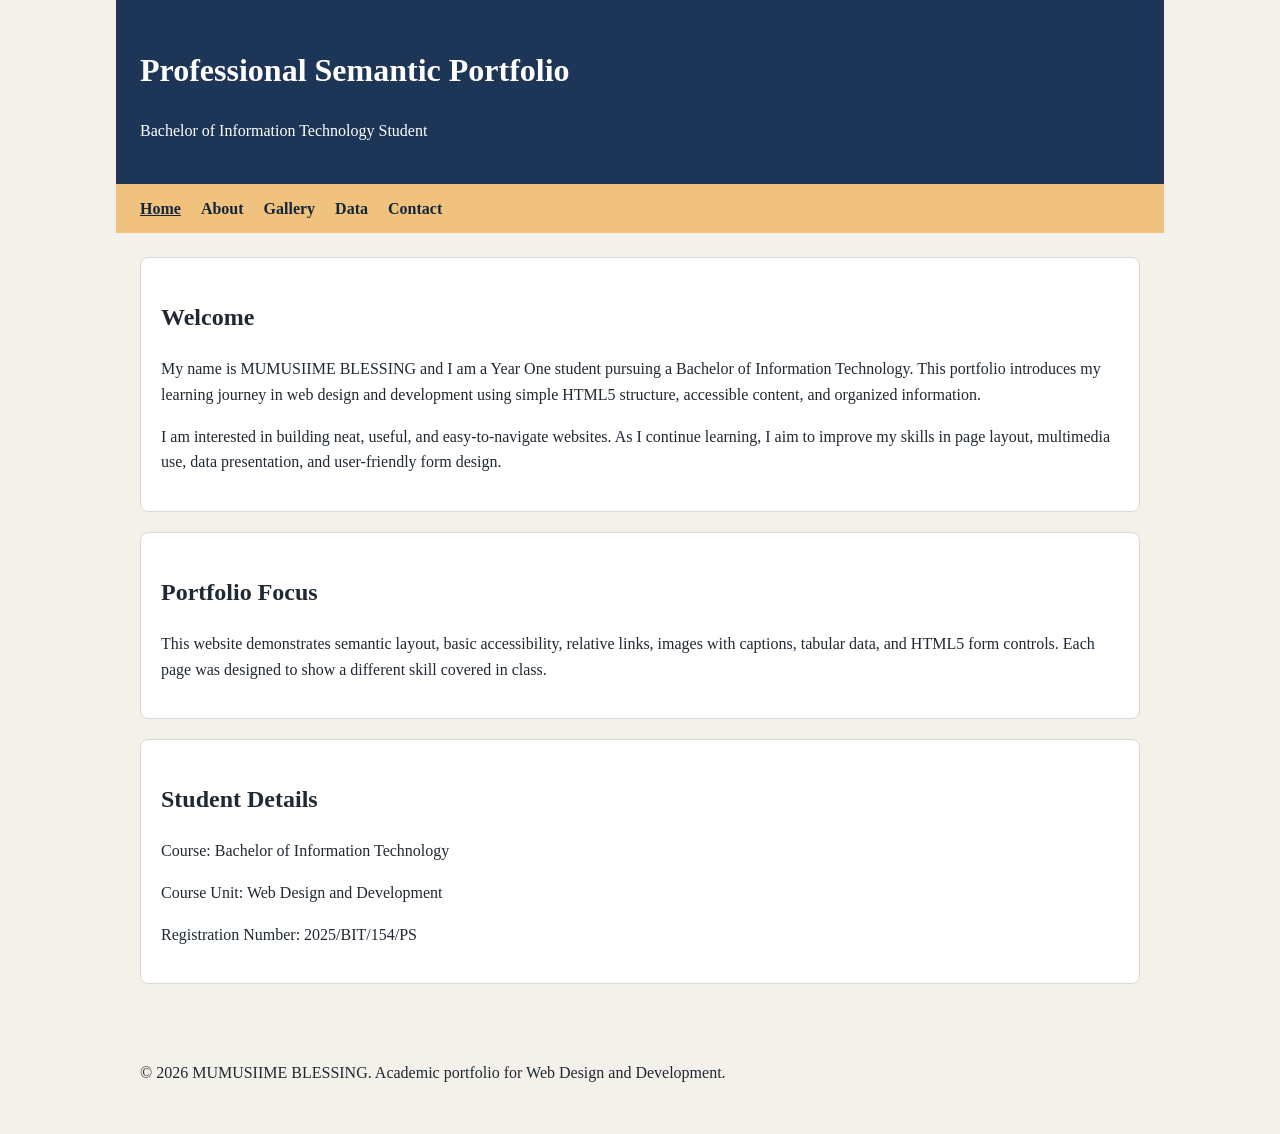
<file: index.html>
<!DOCTYPE html>
<html lang="en">
<head>
    <meta charset="UTF-8">
    <meta name="viewport" content="width=device-width, initial-scale=1.0">
    <title>Home | Professional Semantic Portfolio</title>
    <meta name="description" content="Home page of a beginner-friendly professional semantic portfolio for a Bachelor of Information Technology student.">
    <link rel="stylesheet" href="style.css">
</head>
<body>
    <!-- The header introduces the portfolio and appears consistently on every page. -->
    <header>
        <h1>Professional Semantic Portfolio</h1>
        <p>Bachelor of Information Technology Student</p>
    </header>

    <!-- Semantic navigation helps users and screen readers move through the site. -->
    <nav aria-label="Main navigation">
        <ul>
            <li><a href="index.html" aria-current="page">Home</a></li>
            <li><a href="about.html">About</a></li>
            <li><a href="gallery.html">Gallery</a></li>
            <li><a href="data.html">Data</a></li>
            <li><a href="contact.html">Contact</a></li>
        </ul>
    </nav>

    <main>
        <!-- The article contains the main professional introduction required by the brief. -->
        <article>
            <h2>Welcome</h2>
            <p>My name is MUMUSIIME BLESSING and I am a Year One student pursuing a Bachelor of Information Technology. This portfolio introduces my learning journey in web design and development using simple HTML5 structure, accessible content, and organized information.</p>
            <p>I am interested in building neat, useful, and easy-to-navigate websites. As I continue learning, I aim to improve my skills in page layout, multimedia use, data presentation, and user-friendly form design.</p>
        </article>

        <!-- This section highlights the focus areas of the site in a simple beginner format. -->
        <section>
            <h2>Portfolio Focus</h2>
            <p>This website demonstrates semantic layout, basic accessibility, relative links, images with captions, tabular data, and HTML5 form controls. Each page was designed to show a different skill covered in class.</p>
        </section>

        <!-- An aside is used for supportive information rather than the main page content. -->
        <aside>
            <h2>Student Details</h2>
            <p>Course: Bachelor of Information Technology</p>
            <p>Course Unit: Web Design and Development</p>
            <p>Registration Number: 2025/BIT/154/PS</p>
        </aside>
    </main>

    <footer>
        <p>&copy; 2026 MUMUSIIME BLESSING. Academic portfolio for Web Design and Development.</p>
    </footer>
</body>
</html>
</file>
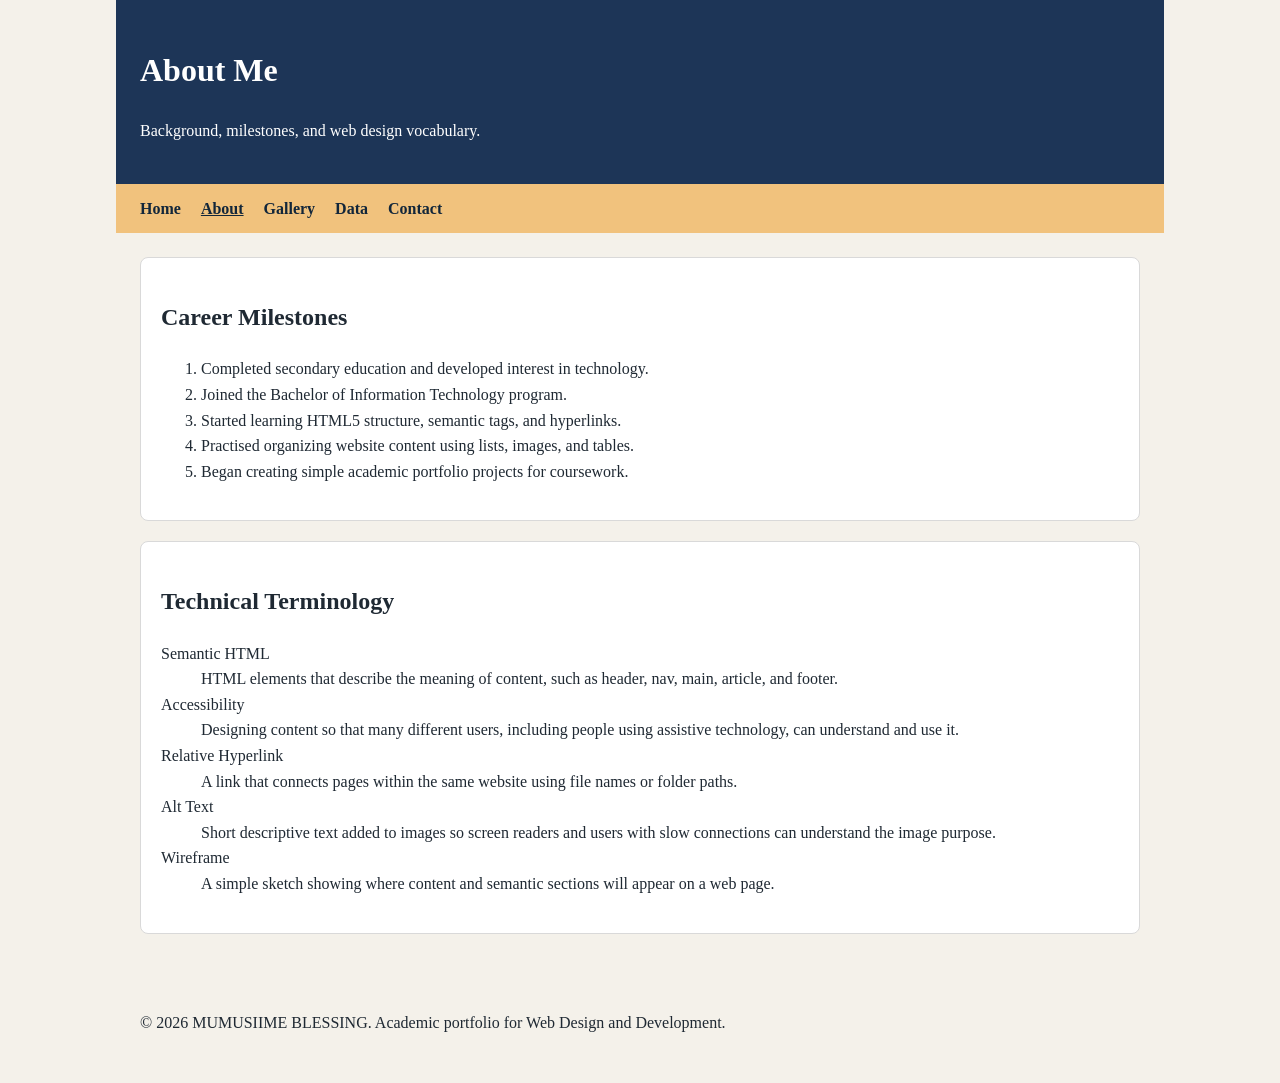
<file: about.html>
<!DOCTYPE html>
<html lang="en">
<head>
    <meta charset="UTF-8">
    <meta name="viewport" content="width=device-width, initial-scale=1.0">
    <title>About | Professional Semantic Portfolio</title>
    <meta name="description" content="Biography page showing milestones and technical terms for a Bachelor of Information Technology student portfolio.">
    <link rel="stylesheet" href="style.css">
</head>
<body>
    <header>
        <h1>About Me</h1>
        <p>Background, milestones, and web design vocabulary.</p>
    </header>

    <nav aria-label="Main navigation">
        <ul>
            <li><a href="index.html">Home</a></li>
            <li><a href="about.html" aria-current="page">About</a></li>
            <li><a href="gallery.html">Gallery</a></li>
            <li><a href="data.html">Data</a></li>
            <li><a href="contact.html">Contact</a></li>
        </ul>
    </nav>

    <main>
        <section>
            <!-- Ordered lists are suitable for steps and milestones that have a sequence. -->
            <h2>Career Milestones</h2>
            <ol>
                <li>Completed secondary education and developed interest in technology.</li>
                <li>Joined the Bachelor of Information Technology program.</li>
                <li>Started learning HTML5 structure, semantic tags, and hyperlinks.</li>
                <li>Practised organizing website content using lists, images, and tables.</li>
                <li>Began creating simple academic portfolio projects for coursework.</li>
            </ol>
        </section>

        <section>
            <!-- A description list is helpful for defining technical terms clearly. -->
            <h2>Technical Terminology</h2>
            <dl>
                <dt>Semantic HTML</dt>
                <dd>HTML elements that describe the meaning of content, such as header, nav, main, article, and footer.</dd>

                <dt>Accessibility</dt>
                <dd>Designing content so that many different users, including people using assistive technology, can understand and use it.</dd>

                <dt>Relative Hyperlink</dt>
                <dd>A link that connects pages within the same website using file names or folder paths.</dd>

                <dt>Alt Text</dt>
                <dd>Short descriptive text added to images so screen readers and users with slow connections can understand the image purpose.</dd>

                <dt>Wireframe</dt>
                <dd>A simple sketch showing where content and semantic sections will appear on a web page.</dd>
            </dl>
        </section>
    </main>

    <footer>
        <p>&copy; 2026 MUMUSIIME BLESSING. Academic portfolio for Web Design and Development.</p>
    </footer>
</body>
</html>
</file>
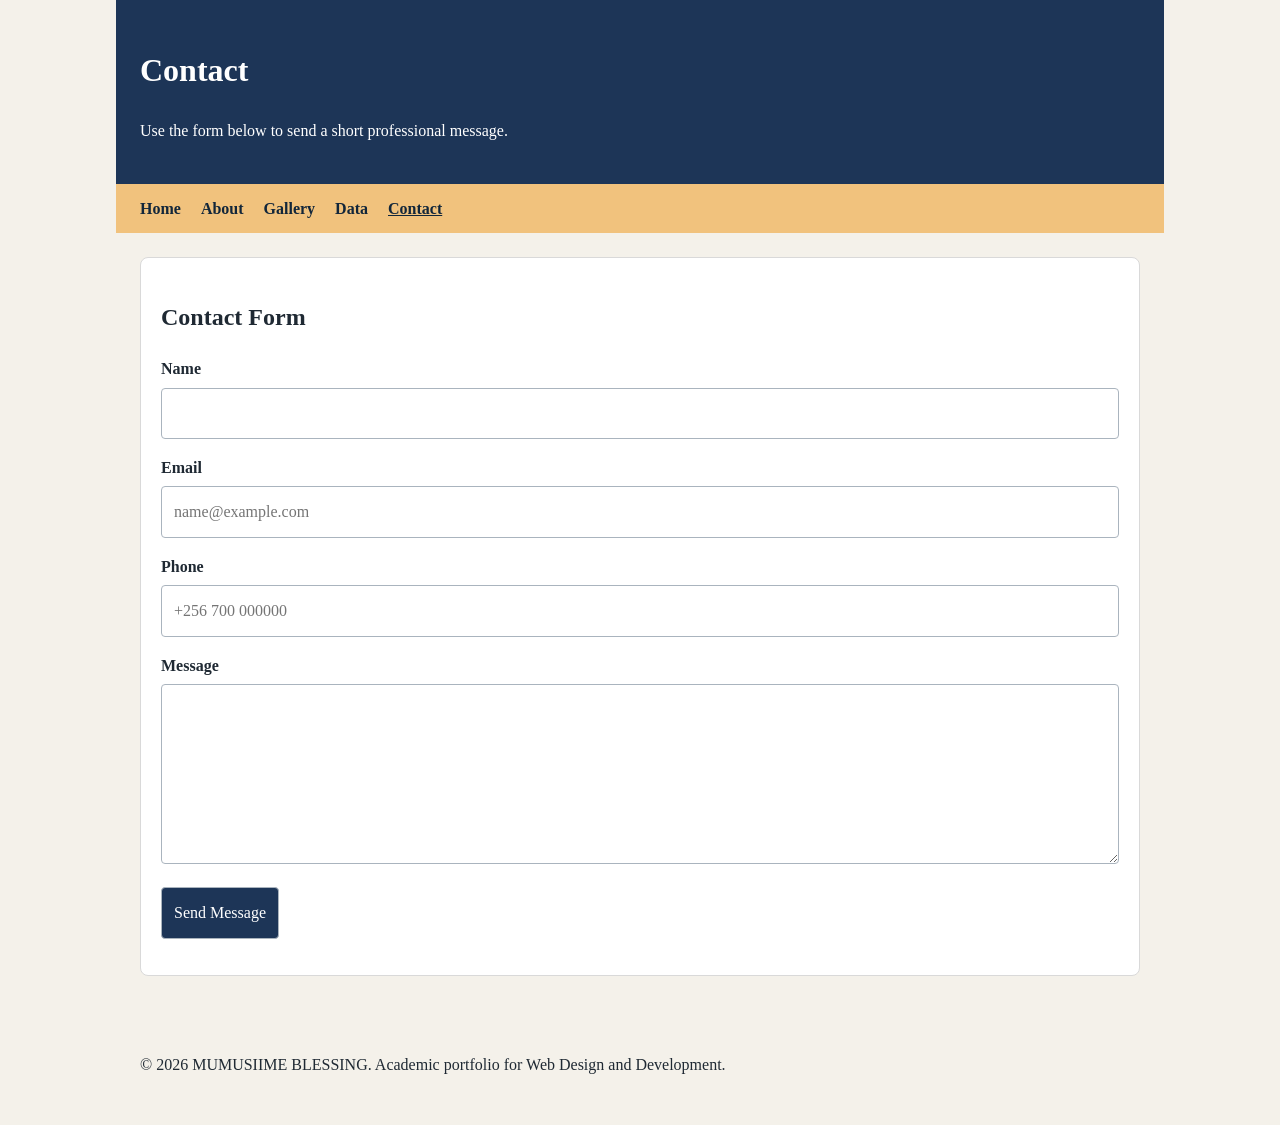
<file: contact.html>
<!DOCTYPE html>
<html lang="en">
<head>
    <meta charset="UTF-8">
    <meta name="viewport" content="width=device-width, initial-scale=1.0">
    <title>Contact | Professional Semantic Portfolio</title>
    <meta name="description" content="Contact page with an HTML5 form including labels, email, telephone, and message fields.">
    <link rel="stylesheet" href="style.css">
</head>
<body>
    <header>
        <h1>Contact</h1>
        <p>Use the form below to send a short professional message.</p>
    </header>

    <nav aria-label="Main navigation">
        <ul>
            <li><a href="index.html">Home</a></li>
            <li><a href="about.html">About</a></li>
            <li><a href="gallery.html">Gallery</a></li>
            <li><a href="data.html">Data</a></li>
            <li><a href="contact.html" aria-current="page">Contact</a></li>
        </ul>
    </nav>

    <main>
        <section>
            <h2>Contact Form</h2>

            <!-- Labels are linked to inputs so the form is easier to use and more accessible. -->
            <form action="#" method="post">
                <p>
                    <label for="name">Name</label>
                    <input type="text" id="name" name="name" required>
                </p>

                <p>
                    <label for="email">Email</label>
                    <input type="email" id="email" name="email" placeholder="name@example.com" required>
                </p>

                <p>
                    <label for="phone">Phone</label>
                    <input type="tel" id="phone" name="phone" placeholder="+256 700 000000" required>
                </p>

                <p>
                    <label for="message">Message</label>
                    <textarea id="message" name="message" rows="6" required></textarea>
                </p>

                <p>
                    <button type="submit">Send Message</button>
                </p>
            </form>
        </section>
    </main>

    <footer>
        <p>&copy; 2026 MUMUSIIME BLESSING. Academic portfolio for Web Design and Development.</p>
    </footer>
</body>
</html>
</file>
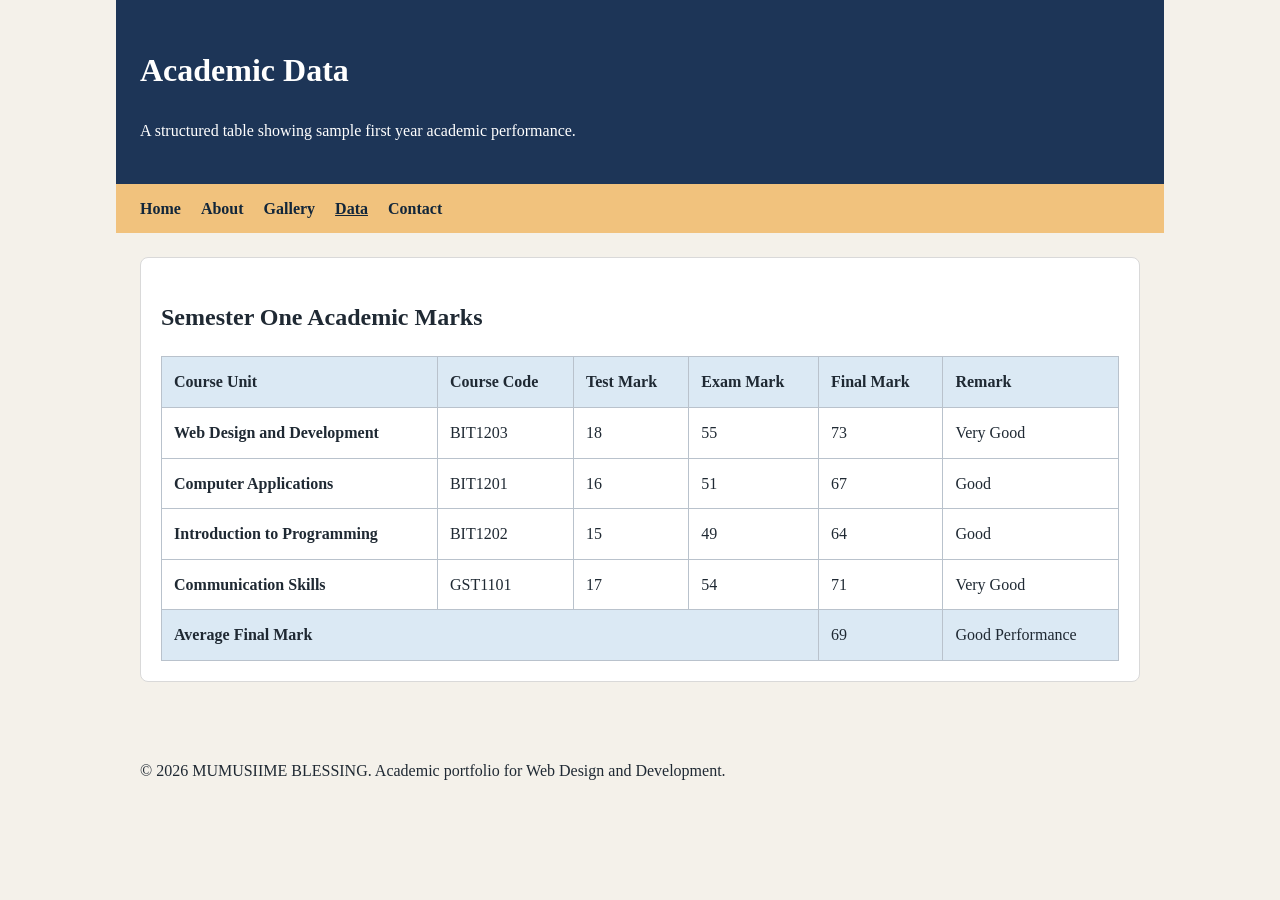
<file: data.html>
<!DOCTYPE html>
<html lang="en">
<head>
    <meta charset="UTF-8">
    <meta name="viewport" content="width=device-width, initial-scale=1.0">
    <title>Data | Professional Semantic Portfolio</title>
    <meta name="description" content="Data page showing academic marks in a properly structured HTML table.">
    <link rel="stylesheet" href="style.css">
</head>
<body>
    <header>
        <h1>Academic Data</h1>
        <p>A structured table showing sample first year academic performance.</p>
    </header>

    <nav aria-label="Main navigation">
        <ul>
            <li><a href="index.html">Home</a></li>
            <li><a href="about.html">About</a></li>
            <li><a href="gallery.html">Gallery</a></li>
            <li><a href="data.html" aria-current="page">Data</a></li>
            <li><a href="contact.html">Contact</a></li>
        </ul>
    </nav>

    <main>
        <section>
            <h2>Semester One Academic Marks</h2>

            <!-- The table uses head, body, foot, and scope attributes for clarity and accessibility. -->
            <table>
                <thead>
                    <tr>
                        <th scope="col">Course Unit</th>
                        <th scope="col">Course Code</th>
                        <th scope="col">Test Mark</th>
                        <th scope="col">Exam Mark</th>
                        <th scope="col">Final Mark</th>
                        <th scope="col">Remark</th>
                    </tr>
                </thead>
                <tbody>
                    <tr>
                        <th scope="row">Web Design and Development</th>
                        <td>BIT1203</td>
                        <td>18</td>
                        <td>55</td>
                        <td>73</td>
                        <td>Very Good</td>
                    </tr>
                    <tr>
                        <th scope="row">Computer Applications</th>
                        <td>BIT1201</td>
                        <td>16</td>
                        <td>51</td>
                        <td>67</td>
                        <td>Good</td>
                    </tr>
                    <tr>
                        <th scope="row">Introduction to Programming</th>
                        <td>BIT1202</td>
                        <td>15</td>
                        <td>49</td>
                        <td>64</td>
                        <td>Good</td>
                    </tr>
                    <tr>
                        <th scope="row">Communication Skills</th>
                        <td>GST1101</td>
                        <td>17</td>
                        <td>54</td>
                        <td>71</td>
                        <td>Very Good</td>
                    </tr>
                </tbody>
                <tfoot>
                    <tr>
                        <th scope="row" colspan="4">Average Final Mark</th>
                        <td>69</td>
                        <td>Good Performance</td>
                    </tr>
                </tfoot>
            </table>
        </section>
    </main>

    <footer>
        <p>&copy; 2026 MUMUSIIME BLESSING. Academic portfolio for Web Design and Development.</p>
    </footer>
</body>
</html>
</file>
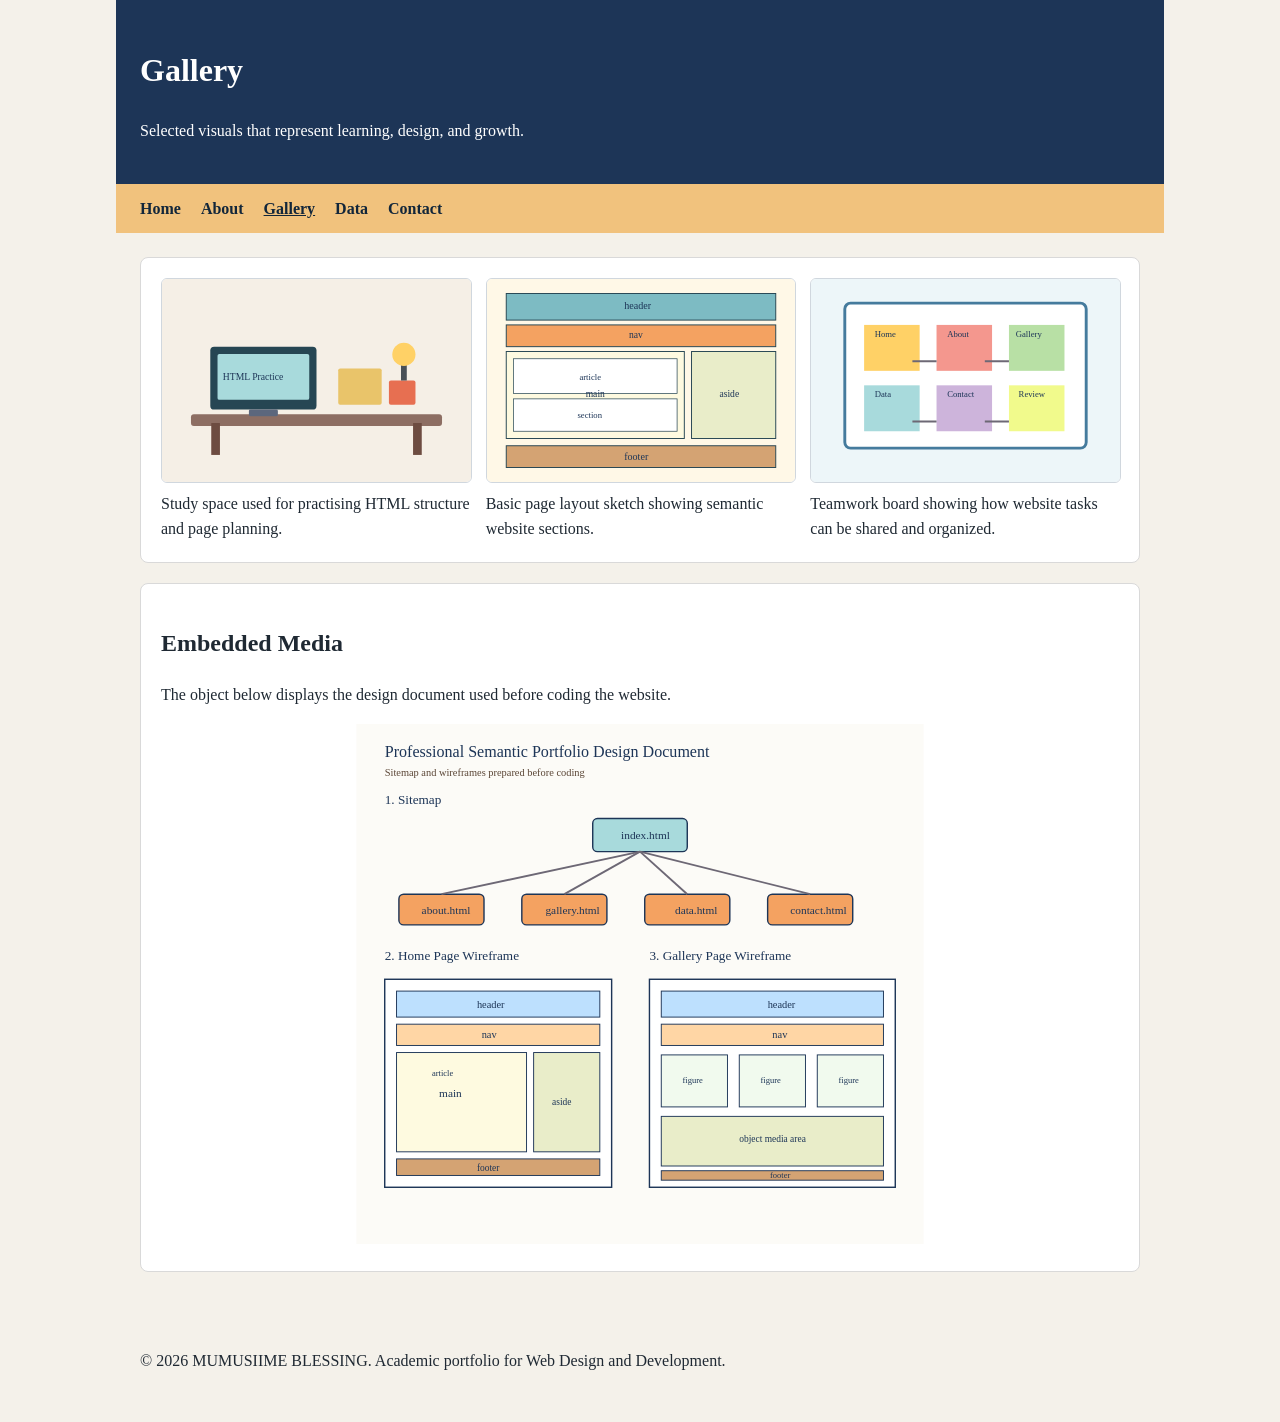
<file: gallery.html>
<!DOCTYPE html>
<html lang="en">
<head>
    <meta charset="UTF-8">
    <meta name="viewport" content="width=device-width, initial-scale=1.0">
    <title>Gallery | Professional Semantic Portfolio</title>
    <meta name="description" content="Gallery page with accessible images, captions, and embedded media for a professional semantic portfolio.">
    <link rel="stylesheet" href="style.css">
</head>
<body>
    <header>
        <h1>Gallery</h1>
        <p>Selected visuals that represent learning, design, and growth.</p>
    </header>

    <nav aria-label="Main navigation">
        <ul>
            <li><a href="index.html">Home</a></li>
            <li><a href="about.html">About</a></li>
            <li><a href="gallery.html" aria-current="page">Gallery</a></li>
            <li><a href="data.html">Data</a></li>
            <li><a href="contact.html">Contact</a></li>
        </ul>
    </nav>

    <main>
        <section class="gallery-grid">
            <!-- Figure and figcaption provide a clear relationship between each image and its explanation. -->
            <figure>
                <img src="images/study-space.svg" alt="Illustration of a student study desk with a laptop, notebook, and cup representing daily web design practice.">
                <figcaption>Study space used for practising HTML structure and page planning.</figcaption>
            </figure>

            <figure>
                <img src="images/layout-sketch.svg" alt="Simple page layout sketch showing header, navigation, main content, aside, and footer areas.">
                <figcaption>Basic page layout sketch showing semantic website sections.</figcaption>
            </figure>

            <figure>
                <img src="images/teamwork-board.svg" alt="Illustration of a teamwork board with task notes representing collaboration in a web design group.">
                <figcaption>Teamwork board showing how website tasks can be shared and organized.</figcaption>
            </figure>
        </section>

        <section>
            <h2>Embedded Media</h2>
            <p>The object below displays the design document used before coding the website.</p>

            <!-- The object tag is used as permitted in the assignment instead of a video element. -->
            <object data="design/design-document.svg" type="image/svg+xml" width="100%" height="520" aria-label="Embedded design document showing the portfolio sitemap and two wireframes.">
                <p>Your browser could not display the embedded design document. You can open it directly using this <a href="design/design-document.svg">design document link</a>.</p>
            </object>
        </section>
    </main>

    <footer>
        <p>&copy; 2026 MUMUSIIME BLESSING. Academic portfolio for Web Design and Development.</p>
    </footer>
</body>
</html>
</file>
<file: style.css>
/* Simple, readable styling chosen to keep the site appropriate for a Year One assignment. */
body {
    margin: 0;
    font-family: Georgia, "Times New Roman", serif;
    line-height: 1.6;
    color: #1f2933;
    background-color: #f4f1ea;
}

header,
nav,
main,
footer {
    max-width: 1000px;
    margin: 0 auto;
}

header {
    background-color: #1d3557;
    color: #ffffff;
    padding: 1.5rem;
}

nav {
    background-color: #f1c27d;
    padding: 0.75rem 1.5rem;
}

nav ul {
    list-style: none;
    margin: 0;
    padding: 0;
}

nav li {
    display: inline-block;
    margin-right: 1rem;
}

nav a {
    color: #12263a;
    font-weight: bold;
    text-decoration: none;
}

nav a:hover,
nav a[aria-current="page"] {
    text-decoration: underline;
}

main {
    padding: 1.5rem;
}

article,
section,
aside {
    background-color: #ffffff;
    border: 1px solid #d9d9d9;
    border-radius: 8px;
    margin-bottom: 1.25rem;
    padding: 1.25rem;
}

.gallery-grid {
    display: grid;
    grid-template-columns: repeat(auto-fit, minmax(220px, 1fr));
    gap: 1rem;
}

figure {
    margin: 0;
}

img {
    display: block;
    width: 100%;
    height: auto;
    border: 1px solid #d0d7de;
    border-radius: 6px;
    background-color: #ffffff;
}

figcaption {
    margin-top: 0.5rem;
}

table {
    width: 100%;
    border-collapse: collapse;
}

th,
td {
    border: 1px solid #b9c2cc;
    padding: 0.75rem;
    text-align: left;
}

thead,
tfoot {
    background-color: #dbe9f4;
}

form p {
    margin-bottom: 1rem;
}

label {
    display: block;
    font-weight: bold;
    margin-bottom: 0.35rem;
}

input,
textarea,
button {
    width: 100%;
    max-width: 100%;
    padding: 0.75rem;
    font: inherit;
    border: 1px solid #aab4be;
    border-radius: 4px;
    box-sizing: border-box;
}

button {
    width: auto;
    background-color: #1d3557;
    color: #ffffff;
    cursor: pointer;
}

footer {
    padding: 1rem 1.5rem 2rem;
}

@media (max-width: 640px) {
    nav li {
        display: block;
        margin: 0.35rem 0;
    }
}
</file>
